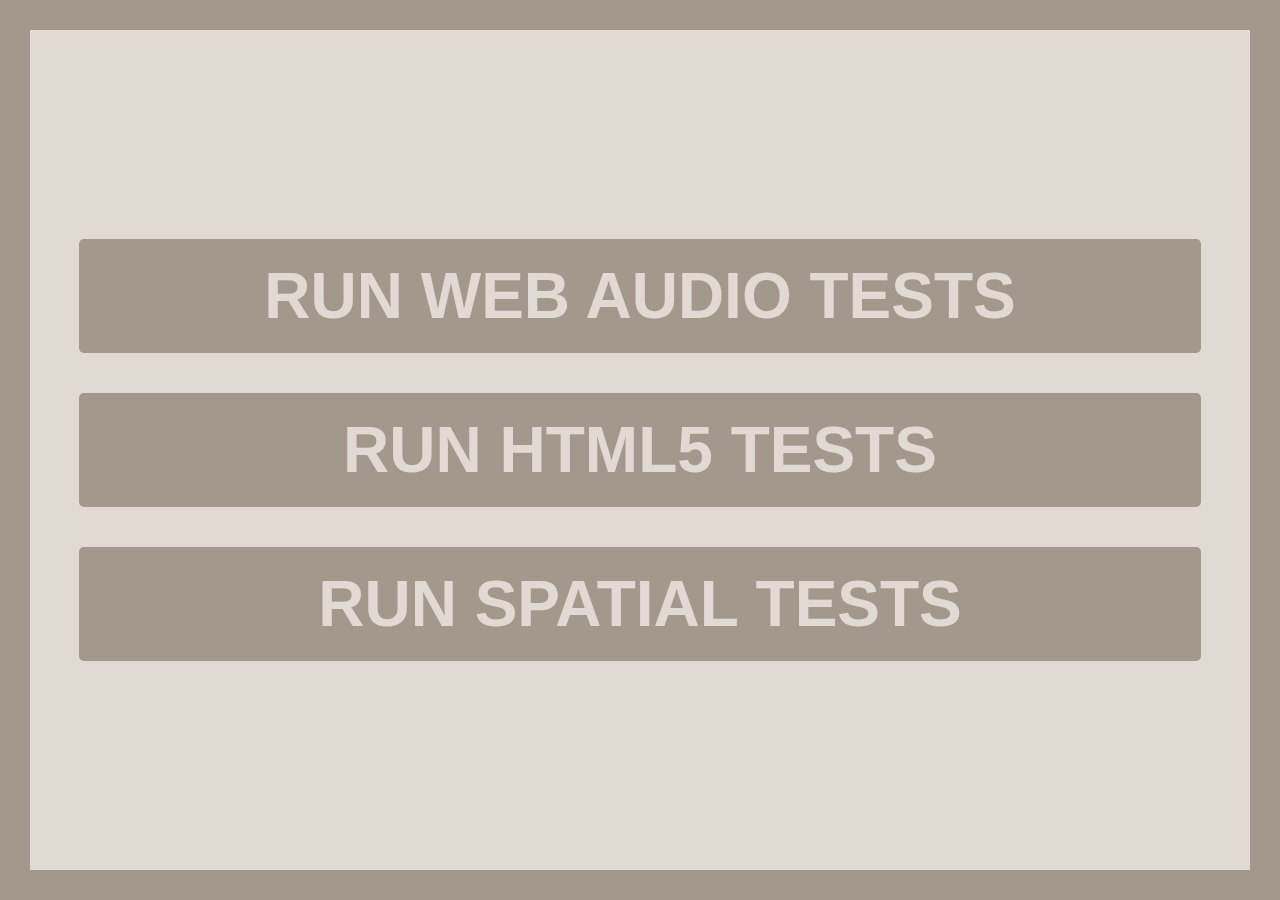
<file: howler.js-master/howler.js-master/tests/index.html>
<!doctype html>
<html lang="en">
<head>
  <meta charset="utf-8">
  <title>Howler.js Tests</title>
  <link rel="stylesheet" href="./css/styles.css">
</head>
<body>
  <div id="container">
    <button class="button" id="webaudio">RUN WEB AUDIO TESTS</button>
    <button class="button" id="html5">RUN HTML5 TESTS</button>
    <button class="button" id="spatial">RUN SPATIAL TESTS</button>
  </div>

  <script>
    document.getElementById('webaudio').onclick = function() {
      window.location = 'core.webaudio.html';
    };

    document.getElementById('html5').onclick = function() {
      window.location = 'core.html5audio.html';
    };

    document.getElementById('spatial').onclick = function() {
      window.location = 'spatial.html';
    };
  </script>
</body>
</html>
</file>
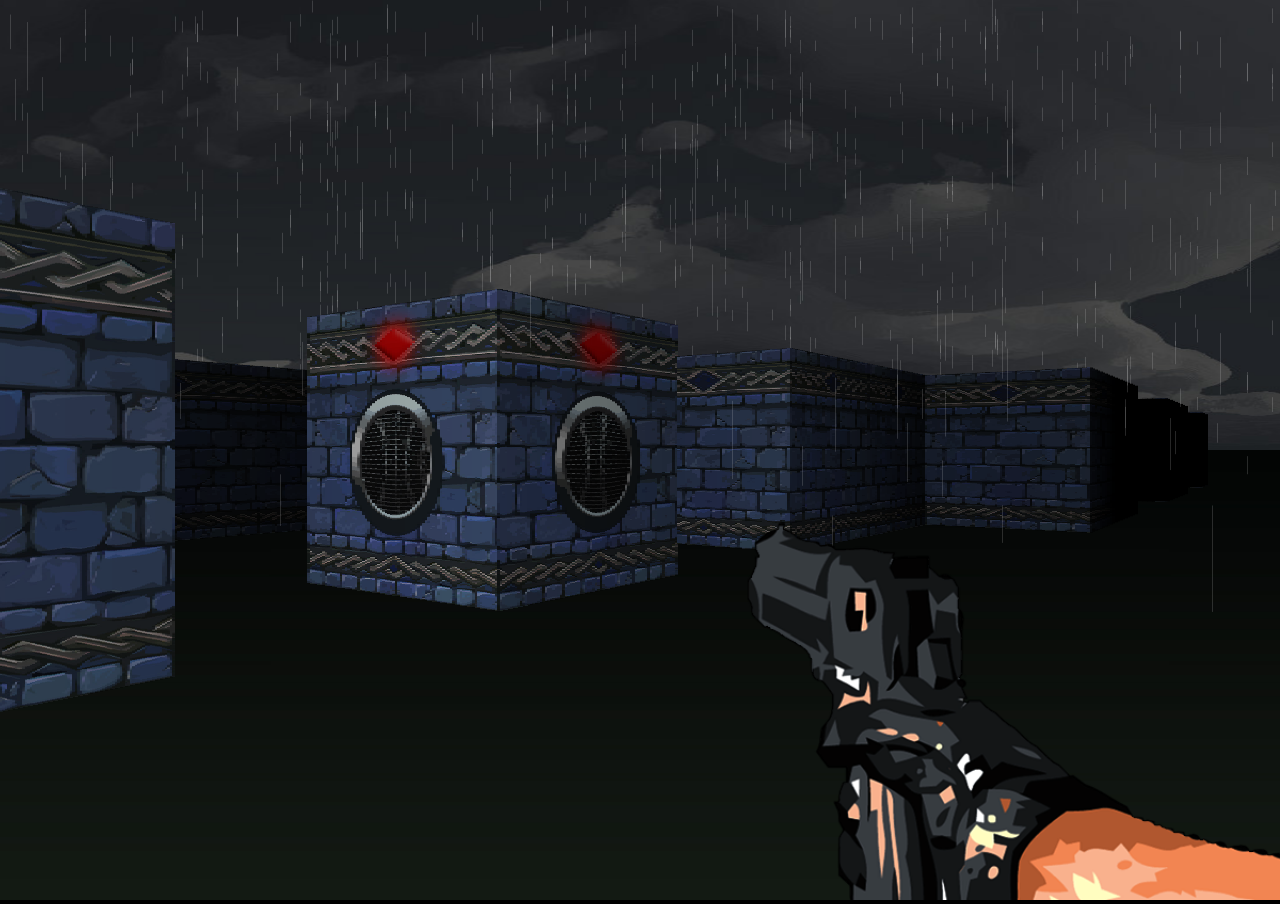
<file: howler.js-master/howler.js-master/examples/3d/index.html>
<!doctype html>
<html lang="en">
<head>
  <meta charset="utf-8">
  <meta name="viewport" content="user-scalable=no">
  <title>Howler.js 3D Spatial Audio</title>
  <link rel="stylesheet" href="./styles.css">
</head>
<body>
  <!-- Game Canvas -->
  <canvas id="canvas" width="1" height="1">

  <!-- Scripts -->
  <script src="../../src/howler.core.js"></script>
  <script src="../../src/plugins/howler.spatial.js"></script>
  <script src="./js/sound.js"></script>
  <script src="./js/player.js"></script>
  <script src="./js/controls.js"></script>
  <script src="./js/texture.js"></script>
  <script src="./js/map.js"></script>
  <script src="./js/camera.js"></script>
  <script src="./js/game.js"></script>
</body>
</html>
</file>
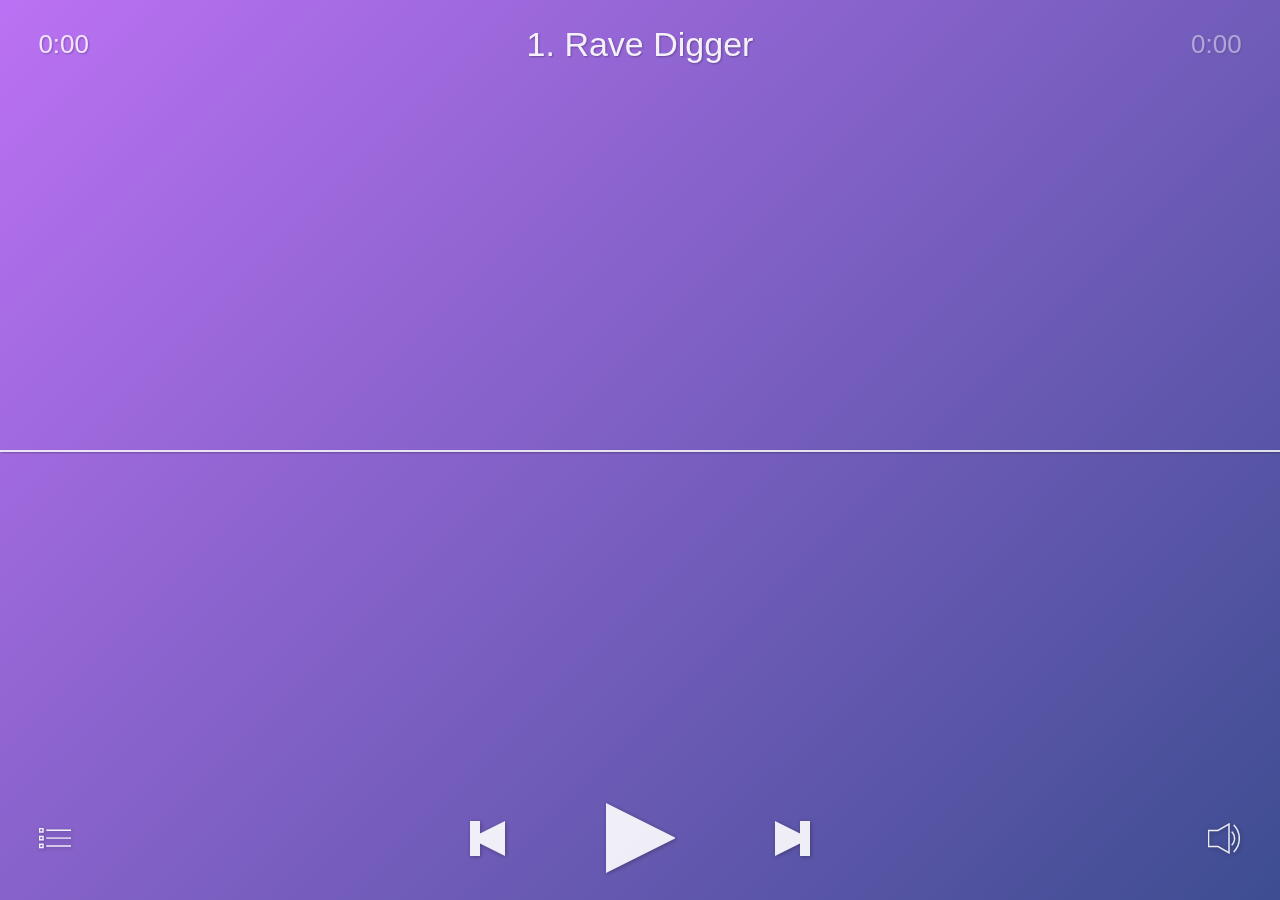
<file: howler.js-master/howler.js-master/examples/player/index.html>
<!doctype html>
<html lang="en">
<head>
  <meta charset="utf-8">
  <meta name="viewport" content="user-scalable=no">
  <title>Howler.js Audio Player</title>
  <link rel="stylesheet" href="./styles.css">
</head>
<body>
  <!-- Top Info -->
  <div id="title">
    <span id="track"></span>
    <div id="timer">0:00</div>
    <div id="duration">0:00</div>
  </div>

  <!-- Controls -->
  <div class="controlsOuter">
    <div class="controlsInner">
      <div id="loading"></div>
      <div class="btn" id="playBtn"></div>
      <div class="btn" id="pauseBtn"></div>
      <div class="btn" id="prevBtn"></div>
      <div class="btn" id="nextBtn"></div>
    </div>
    <div class="btn" id="playlistBtn"></div>
    <div class="btn" id="volumeBtn"></div>
  </div>

  <!-- Progress -->
  <div id="waveform"></div>
  <div id="bar"></div>
  <div id="progress"></div>

  <!-- Playlist -->
  <div id="playlist">
    <div id="list"></div>
  </div>

  <!-- Volume -->
  <div id="volume" class="fadeout">
    <div id="barFull" class="bar"></div>
    <div id="barEmpty" class="bar"></div>
    <div id="sliderBtn"></div>
  </div>

  <!-- Scripts -->
  <script src="../../src/howler.core.js"></script>
  <script src="./siriwave.js"></script>
  <script src="./player.js"></script>
</body>
</html>
</file>
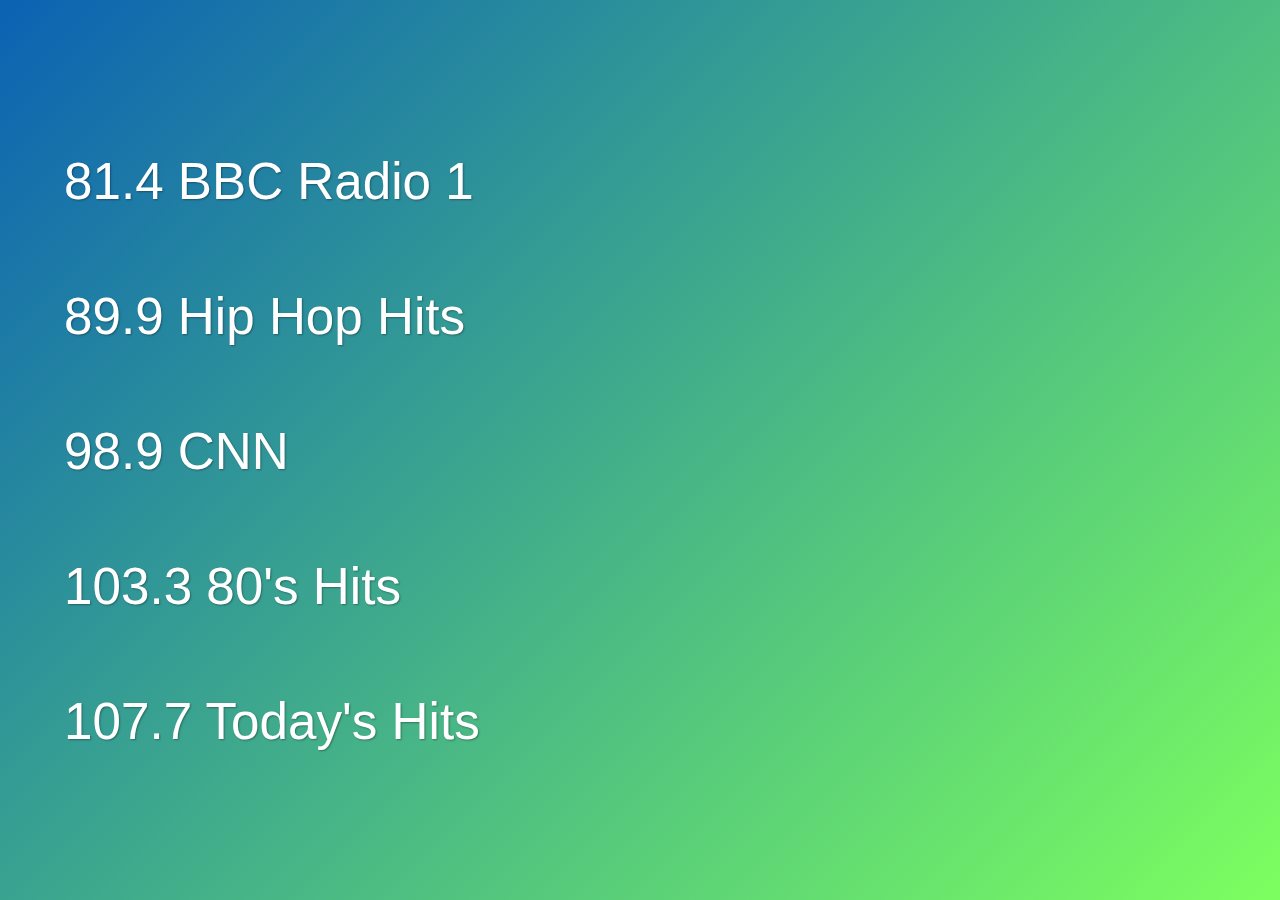
<file: howler.js-master/howler.js-master/examples/radio/index.html>
<!doctype html>
<html lang="en">
<head>
  <meta charset="utf-8">
  <meta name="viewport" content="user-scalable=no">
  <title>Howler.js Radio</title>
  <link rel="stylesheet" href="./styles.css">
</head>
<body>
  <!-- Stations -->
  <div class="padding"></div>
  <div id="station0" class="station">
    <div class="title">
      <div id="title0" class="subtitle"></div>
      <div id="live0" class="live">LIVE</div>
      <div id="playing0" class="playing">
        <div class="rect1"></div>
        <div class="rect2"></div>
        <div class="rect3"></div>
        <div class="rect4"></div>
        <div class="rect5"></div>
      </div>
    </div>
  </div>
  <div id="station1" class="station">
    <div class="title">
      <div id="title1" class="subtitle"></div>
      <div id="live1" class="live">LIVE</div>
      <div id="playing1" class="playing">
        <div class="rect1"></div>
        <div class="rect2"></div>
        <div class="rect3"></div>
        <div class="rect4"></div>
        <div class="rect5"></div>
      </div>
    </div>
  </div>
  <div id="station2" class="station">
    <div class="title">
      <div id="title2" class="subtitle"></div>
      <div id="live2" class="live">LIVE</div>
      <div id="playing2" class="playing">
        <div class="rect1"></div>
        <div class="rect2"></div>
        <div class="rect3"></div>
        <div class="rect4"></div>
        <div class="rect5"></div>
      </div>
    </div>
  </div>
  <div id="station3" class="station">
    <div class="title">
      <div id="title3" class="subtitle"></div>
      <div id="live3" class="live">LIVE</div>
      <div id="playing3" class="playing">
        <div class="rect1"></div>
        <div class="rect2"></div>
        <div class="rect3"></div>
        <div class="rect4"></div>
        <div class="rect5"></div>
      </div>
    </div>
  </div>
  <div id="station4" class="station">
    <div class="title">
      <div id="title4" class="subtitle"></div>
      <div id="live4" class="live">LIVE</div>
      <div id="playing4" class="playing">
        <div class="rect1"></div>
        <div class="rect2"></div>
        <div class="rect3"></div>
        <div class="rect4"></div>
        <div class="rect5"></div>
      </div>
    </div>
  </div>
  <div class="padding"></div>

  <!-- Scripts -->
  <script src="../../src/howler.core.js"></script>
  <script src="./radio.js"></script>
</body>
</html>
</file>
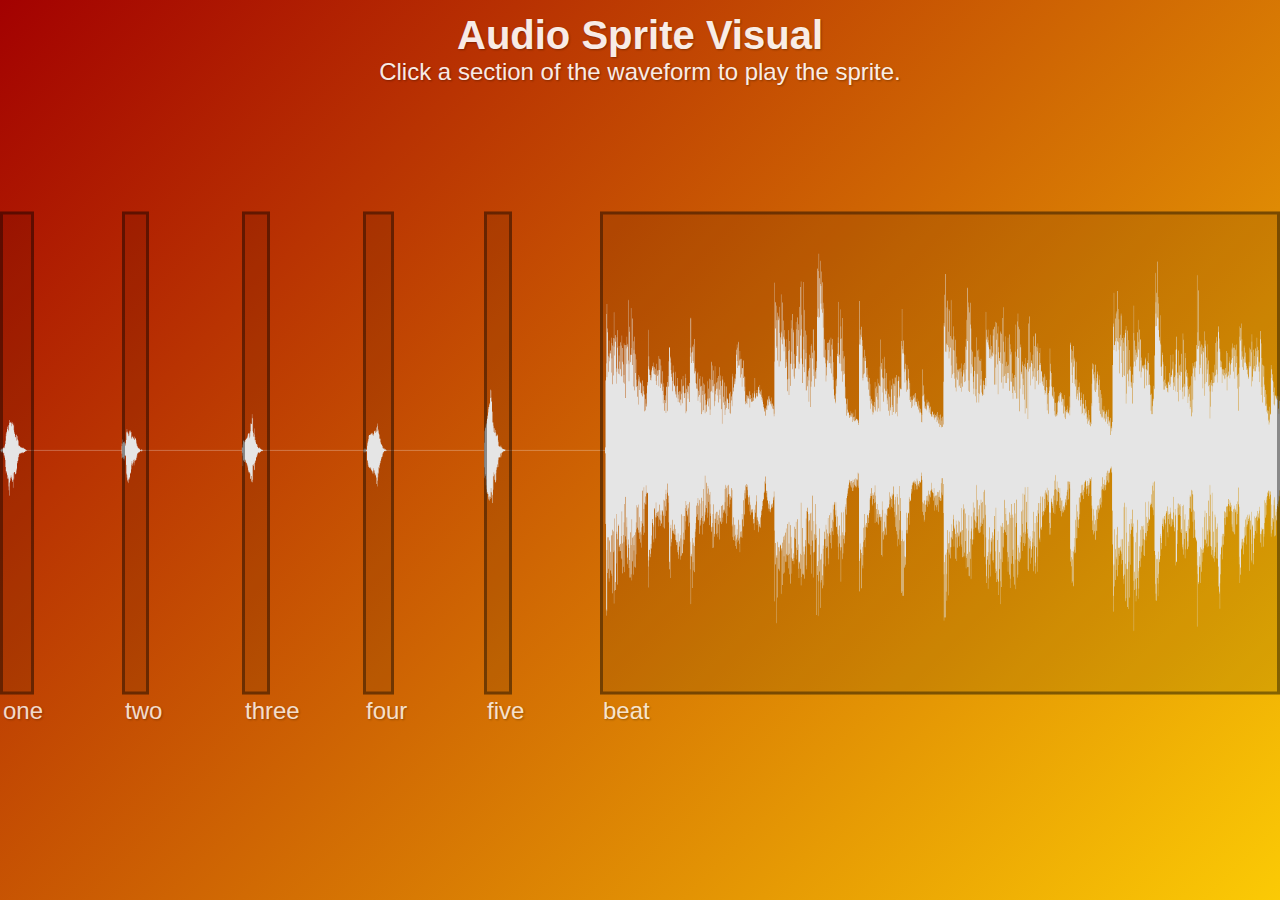
<file: howler.js-master/howler.js-master/examples/sprite/index.html>
<!doctype html>
<html lang="en">
<head>
  <meta charset="utf-8">
  <meta name="viewport" content="user-scalable=no">
  <title>Howler.js Audio Sprite Visual</title>
  <link rel="stylesheet" href="./styles.css">
</head>
<body>
  <!-- Top Info -->
  <div class="instructions">
    <span class="title">Audio Sprite Visual</span><br>
    <span class="description">Click a section of the waveform to play the sprite.</span>
  </div>

  <!-- Waveform -->
  <div id="waveform"></div>

  <!-- Sprite Click Areas -->
  <div class="sprites">
    <div id="sprite0" class="sprite">
      <div class="sprite-label">one</div>
    </div>
    <div id="sprite1" class="sprite">
      <div class="sprite-label">two</div>
    </div>
    <div id="sprite2" class="sprite">
      <div class="sprite-label">three</div>
    </div>
    <div id="sprite3" class="sprite">
      <div class="sprite-label">four</div>
    </div>
    <div id="sprite4" class="sprite">
      <div class="sprite-label">five</div>
    </div>
    <div id="sprite5" class="sprite">
      <div class="sprite-label">beat</div>
    </div>
  </div>

  <!-- Scripts -->
  <script src="../../src/howler.core.js"></script>
  <script src="./sprite.js"></script>
</body>
</html>
</file>
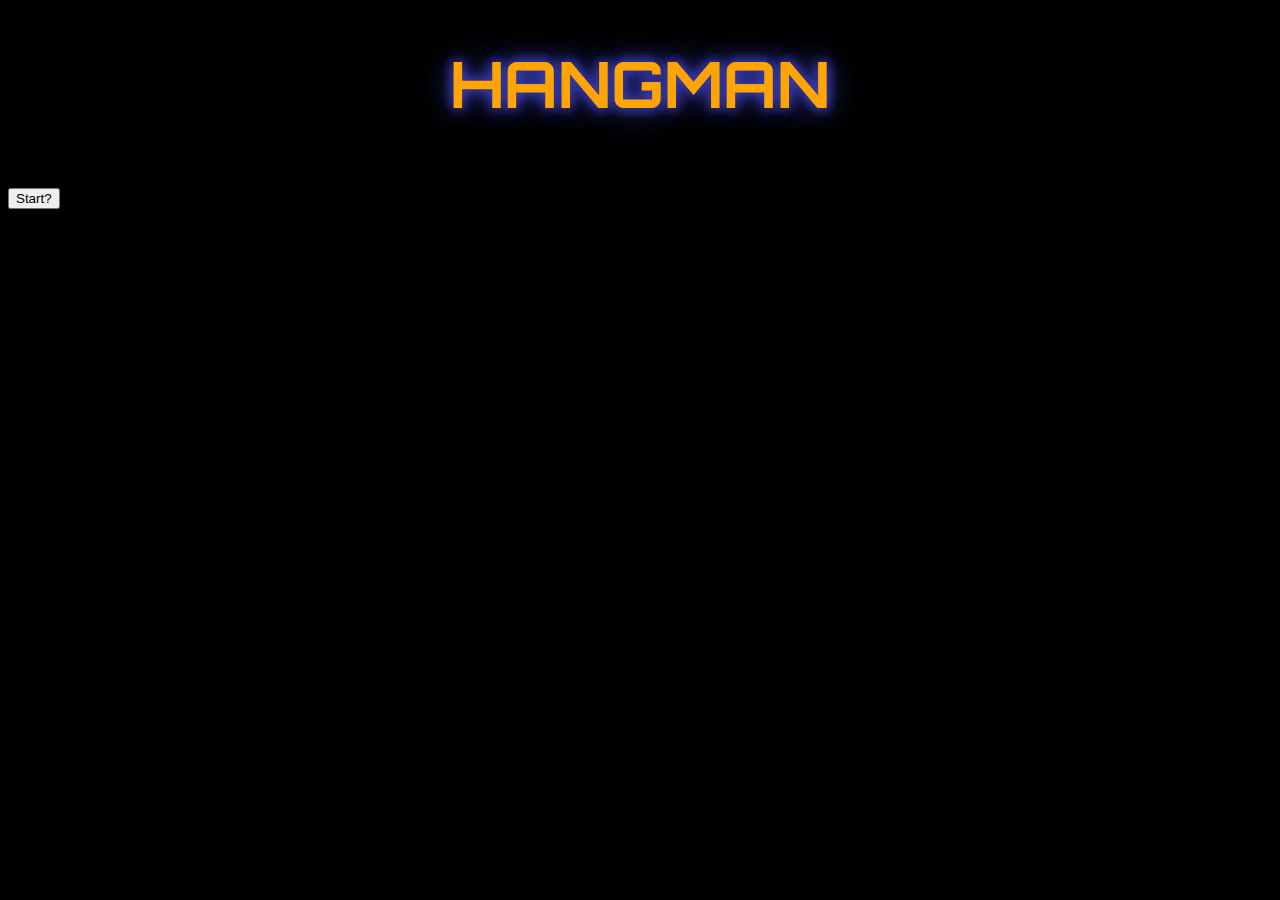
<file: startScreen.html>
<!DOCTYPE html>
<html>
    <head>
        <title>Word Guess Game</title>
        <link rel="stylesheet" href="assets/css/style.css">
        <link href="https://fonts.googleapis.com/css?family=Orbitron:400,900|Righteous&display=swap" rel="stylesheet">
        <!-- <link rel="stylesheet" href="https://stackpath.bootstrapcdn.com/bootstrap/4.3.1/css/bootstrap.min.css"> -->
    </head>

    <body  class="startPage">
        <h1>HANGMAN</h1>

        <div class="playerOne">
            Player One
        </div>

        <div>
            <a href="index.html"><button><span class="blinking">Start?</span></button></a>
        </div>
    </body>
</html>
</file>
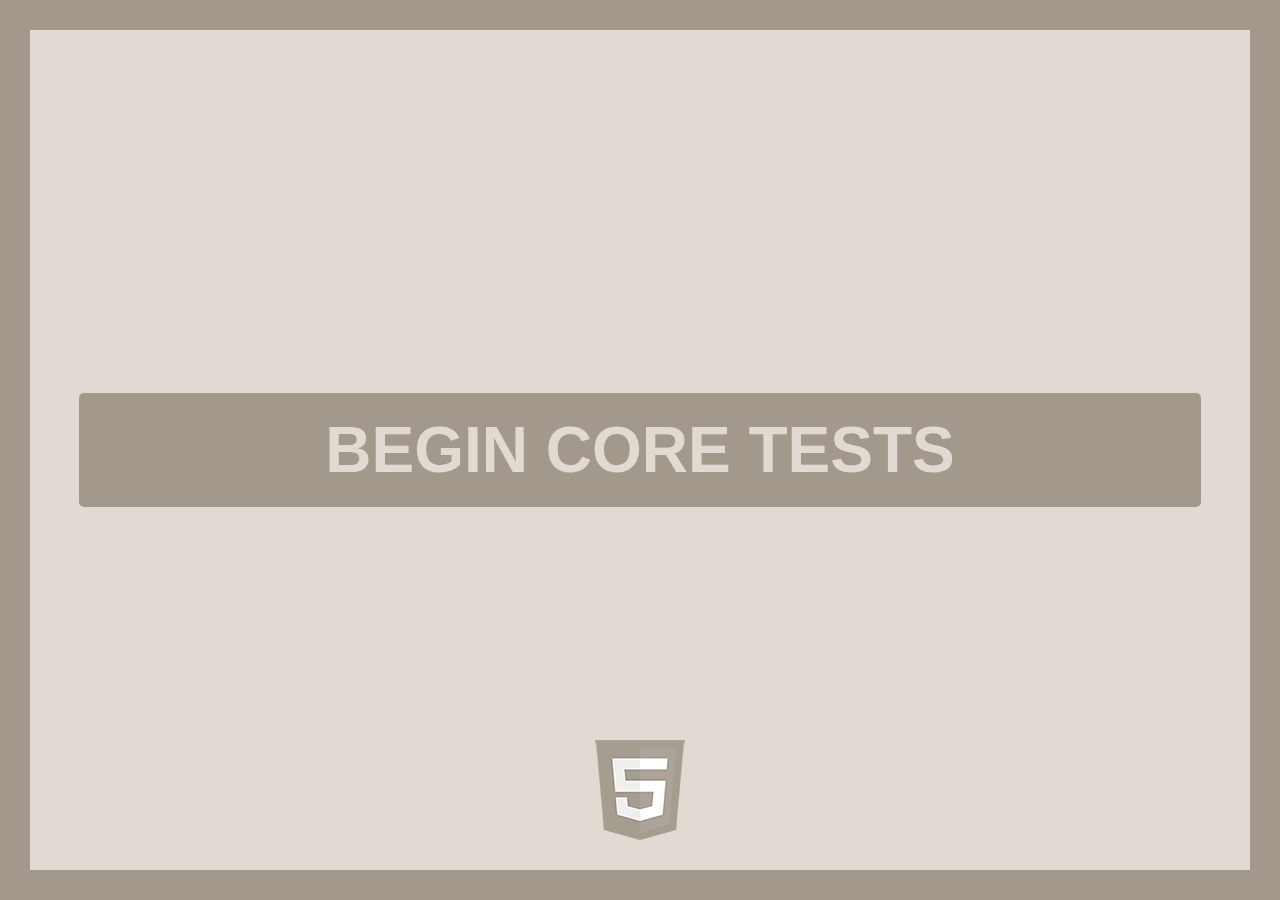
<file: howler.js-master/howler.js-master/tests/core.html5audio.html>
<!doctype html>
<html lang="en">
<head>
  <meta charset="utf-8">
  <title>Howler.js Core HTML5 Audio Tests</title>
  <link rel="stylesheet" href="./css/styles.css">
</head>
<body>
  <div id="container">
    <div id="label"></div>
    <button class="button" id="start" disabled>LOADING...</button>
    <div id="logo"></div>
  </div>
  <script src="../src/howler.core.js"></script>
  <script src="./js/core.html5audio.js"></script>
</body>
</html>
</file>
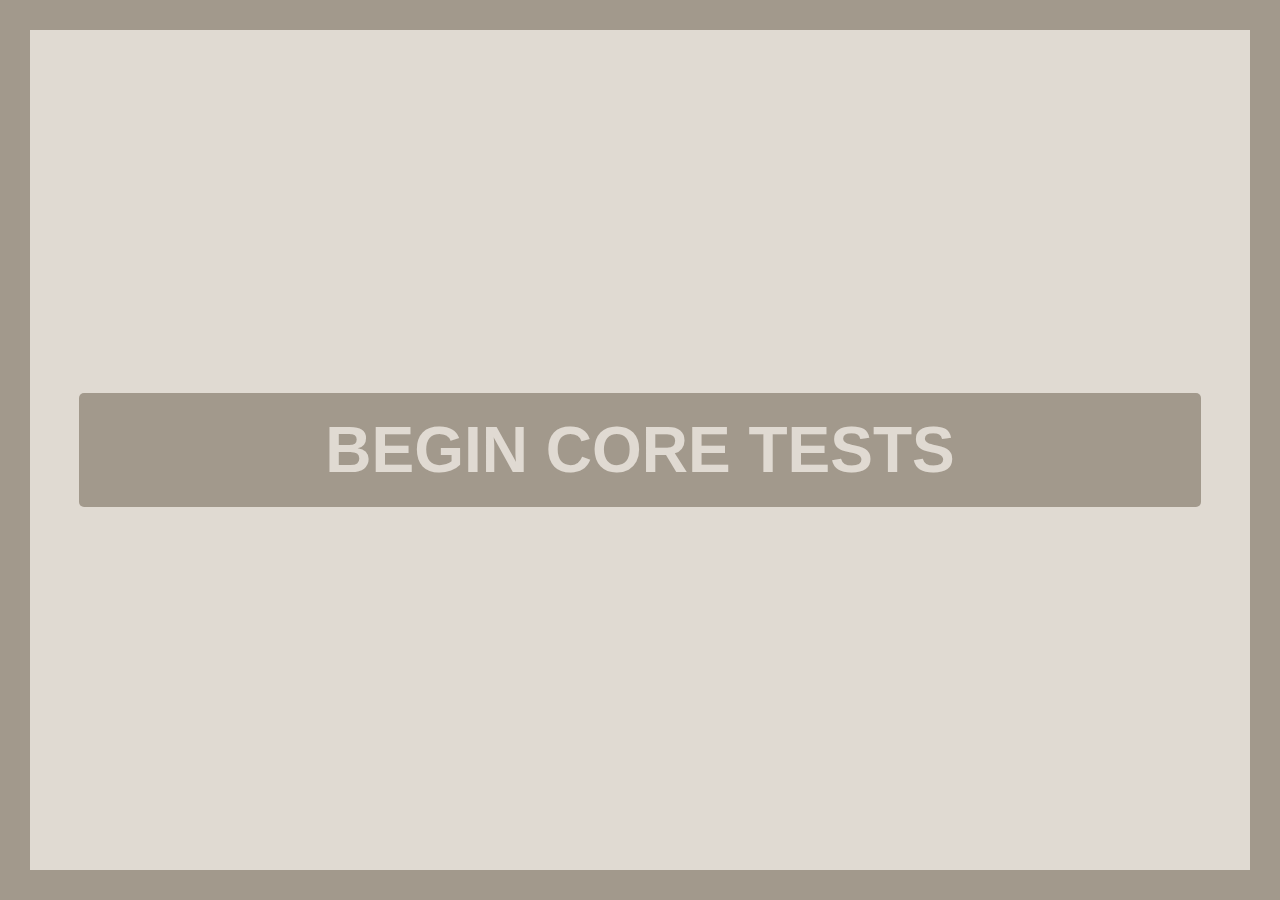
<file: howler.js-master/howler.js-master/tests/core.webaudio.html>
<!doctype html>
<html lang="en">
<head>
  <meta charset="utf-8">
  <title>Howler.js Core Web Audio Tests</title>
  <link rel="stylesheet" href="./css/styles.css">
</head>
<body>
  <div id="container">
    <div id="label"></div>
    <button class="button" id="start" disabled>LOADING...</button>
  </div>
  <script src="../src/howler.core.js"></script>
  <script src="./js/core.webaudio.js"></script>
</body>
</html>
</file>
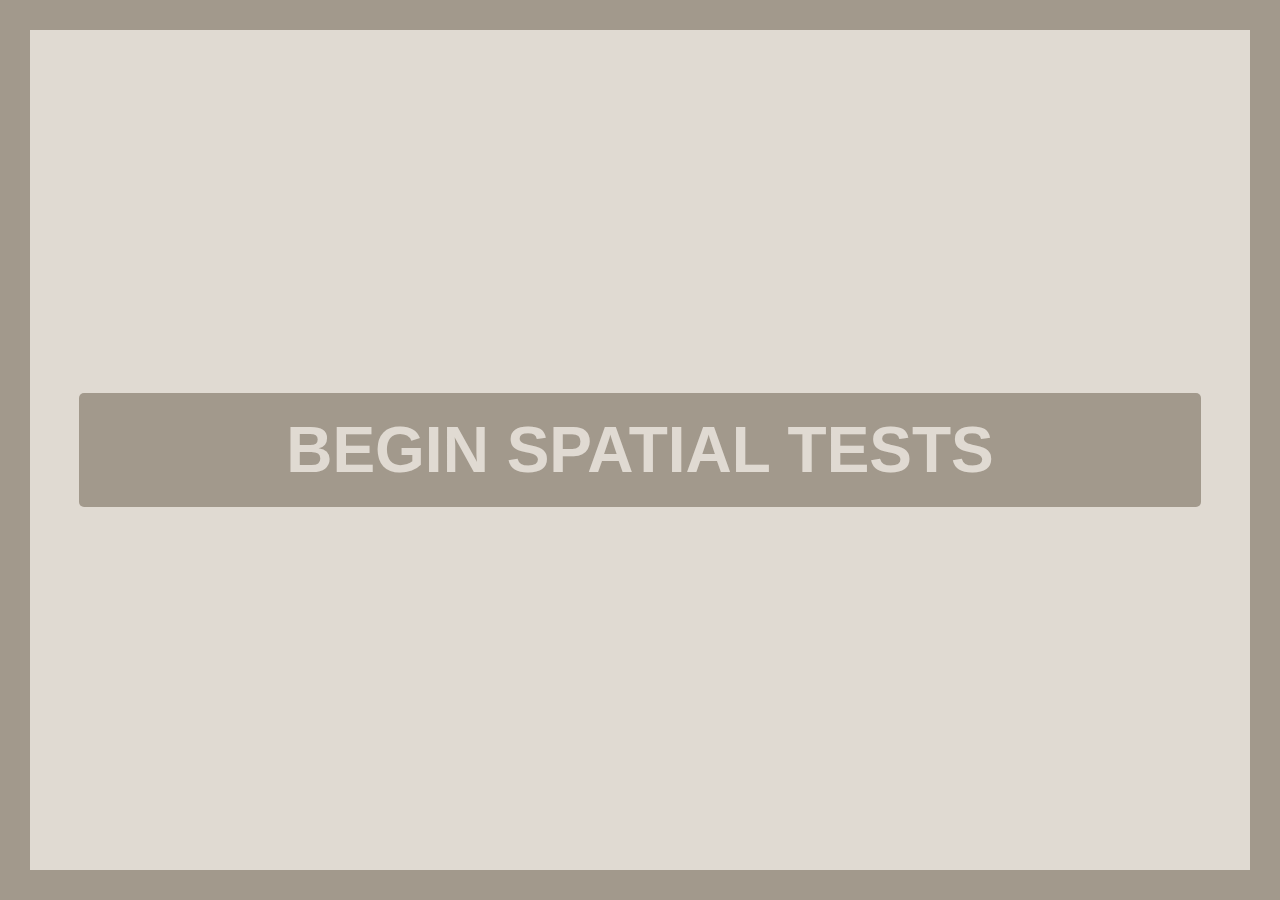
<file: howler.js-master/howler.js-master/tests/spatial.html>
<!doctype html>
<html lang="en">
<head>
  <meta charset="utf-8">
  <title>Howler.js Spatial Plugin Tests</title>
  <link rel="stylesheet" href="./css/styles.css">
</head>
<body>
  <div id="container">
    <div id="label"></div>
    <button class="button" id="start" disabled>LOADING...</button>
  </div>
  <script src="../src/howler.core.js"></script>
  <script src="../src/plugins/howler.spatial.js"></script>
  <script src="./js/spatial.js"></script>
</body>
</html>
</file>
<file: howler.js-master/howler.js-master/tests/css/styles.css>
html {
  width: 100%;
  height: 100%;  
  overflow: hidden;
  padding: 0;
  margin: 0;
  outline: 0;
}

body {
  width: 100%;
  height: 100%;
  overflow: hidden;
  background: #e0dad2;
  border: 30px solid #a2998c;
  margin: 0;
  padding: 0;
  outline: 0;
  font-family: 'Lucida Grande', Arial;
  font-weight: bold;
  font-size: 50px;
  font-size: 7vw;
  color: #a2998c;
  -moz-box-sizing: border-box;
  -webkit-box-sizing: border-box;
  box-sizing: border-box;
  -moz-user-select: none;
  -webkit-user-select: none;
  user-select: none;
  cursor: default;
}

/* Main Components */
#container {
  width: 100%;
  height: 100%;
  text-align: center;
}
.button{
  background: #a2998c;
  border: none;
  outline: 0;
  padding: 20px 50px;
  margin: 0;
  font-family: 'Lucida Grande', Arial;
  font-weight: bold;
  font-size: 40px;
  font-size: 5vw;
  color: #e0dad2;
  border-radius: 5px;
  width: 92%;
  margin: 20px 0;
}
.button:hover {
  background: #91887b;
  cursor: pointer;
}
.button[disabled] {
  pointer-events: none;
  opacity: 0.5;
}
#logo {
  background-image: url('[data-uri]');
  width: 100px;
  height: 100px;
  position: absolute;
  bottom: 60px;
  left: 50%;
  margin: 0 -50px 0 -50px;
}

/* index.html */
#container {
  display: -webkit-box;
  display: -ms-flexbox;
  display: -webkit-flex;
  display: flex;
  -webkit-flex-direction: column;
  -webkit-box-direction: column;
  -ms-flex-direction: column;
  flex-direction: column;
  -webkit-justify-content: center;
  -webkit-box-pack: center;
  -ms-flex-pack: center;
  justify-content: center;
  -webkit-box-align: center;
  -webkit-align-items: center;
  -ms-flex-align: center;
  align-items: center;
}

@media screen and (max-height: 400px) {
  .button {
    padding: 5px;
  }
}
</file>
<file: howler.js-master/howler.js-master/examples/3d/styles.css>
html {
  width: 100%;
  height: 100%;  
  overflow: hidden;
  padding: 0;
  margin: 0;
  outline: 0;
}

body {
  width: 100%;
  height: 100%;
  padding: 0;
  margin: 0;
  overflow: hidden;
  background: #000;
  -webkit-user-select: none;
  user-select: none;
  -webkit-tap-highlight-color: rgba(255, 255, 255, 0);
}

#canvas {
  width: 100%;
  height: 100%;
}
</file>
<file: howler.js-master/howler.js-master/examples/player/styles.css>
html {
  width: 100%;
  height: 100%;  
  overflow: hidden;
  padding: 0;
  margin: 0;
  outline: 0;
}

body {
  width: 100%;
  height: 100%;
  padding: 0;
  margin: 0;
  overflow: hidden;
  background: #bb71f3;
  background: -moz-linear-gradient(-45deg, #bb71f3 0%, #3d4d91 100%);
  background: -webkit-linear-gradient(-45deg, #bb71f3 0%, #3d4d91 100%);
  background: linear-gradient(135deg, #bb71f3 0%, #3d4d91 100%);
  filter: progid:DXImageTransform.Microsoft.gradient(startColorstr='#bb71f3', endColorstr='#3d4d91', GradientType=1);
  font-family: "Helvetica Neue", "Futura", "Trebuchet MS", Arial;
  -webkit-user-select: none;
  user-select: none;
  -webkit-tap-highlight-color: rgba(255, 255, 255, 0);
}

/* Top Info */
#title {
  position: absolute;
  width: 100%;
  top: 3%;
  line-height: 34px;
  height: 34px;
  text-align: center;
  font-size: 34px;
  opacity: 0.9;
  font-weight: 300;
  color: #fff;
  text-shadow: 1px 1px 2px rgba(0, 0, 0, 0.33);
}
#timer {
  position: absolute;
  top: 0;
  left: 3%;
  text-align: left;
  font-size: 26px;
  opacity: 0.9;
  font-weight: 300;
  color: #fff;
  text-shadow: 1px 1px 2px rgba(0, 0, 0, 0.33);
}
#duration {
  position: absolute;
  top: 0;
  right: 3%;
  text-align: right;
  font-size: 26px;
  opacity: 0.5;
  font-weight: 300;
  color: #fff;
  text-shadow: 1px 1px 2px rgba(0, 0, 0, 0.33);
}

/* Controls */
.controlsOuter {
  position: absolute;
  width: 100%;
  height: 70px;
  bottom: 3%;
}
.controlsInner {
  position: absolute;
  width: 340px;
  height: 70px;
  left: 50%;
  margin: 0 -170px;
}
.btn {
  position: absolute;
  cursor: pointer;
  opacity: 0.9;
  -webkit-filter: drop-shadow(1px 1px 2px rgba(0, 0, 0, 0.33));
  filter: drop-shadow(1px 1px 2px rgba(0, 0, 0, 0.33));
  -webkit-user-select: none;
  user-select: none;
}
.btn:hover {
  opacity: 1;
}
#playBtn {
  background-image: url('[data-uri]');
  width: 69px;
  height: 70px;
  left: 50%;
  margin: auto -34.5px;
}
#pauseBtn {
  background-image: url('[data-uri]');
  width: 69px;
  height: 70px;
  left: 50%;
  margin: auto -34.5px;
  display: none;
}
#prevBtn {
  background-image: url('[data-uri]');
  width: 35px;
  height: 35px;
  left: 0;
  top: 50%;
  margin: -17.5px auto;
}
#nextBtn {
  background-image: url('[data-uri]');
  width: 35px;
  height: 35px;
  right: 0;
  top: 50%;
  margin: -17.5px auto;
}
#playlistBtn {
  background-image: url('[data-uri]');
  width: 35px;
  height: 35px;
  top: 50%;
  left: 3%;
  margin: -17.5px auto;
}
#volumeBtn {
  background-image: url('[data-uri]');
  width: 35px;
  height: 35px;
  top: 50%;
  right: 3%;
  margin: -17.5px auto;
}

/* Progress */
#waveform {
  width: 100%;
  height: 30%;
  position: absolute;
  left: 0;
  top: 50%;
  margin: -15% auto;
  display: none;
  cursor: pointer;
  opacity: 0.8;
  -webkit-user-select: none;
  user-select: none;
}
#waveform:hover {
  opacity: 1;
}
#bar {
  position: absolute;
  top: 50%;
  left: 0;
  width: 100%;
  height: 2px;
  background-color: rgba(255, 255, 255, 0.9);
  box-shadow: 1px 1px 2px rgba(0, 0, 0, 0.33);
  opacity: 0.9;
}
#progress {
  position: absolute;
  top: 0;
  left: 0;
  width: 0%;
  height: 100%;
  background-color: rgba(0, 0, 0, 0.1);
  z-index: -1;
}

/* Loading */
#loading {
  position: absolute;
  left: 50%;
  top: 50%;
  margin: -35px;
  width: 70px;
  height: 70px;
  background-color: #fff;
  border-radius: 100%;  
  -webkit-animation: sk-scaleout 1.0s infinite ease-in-out;
  animation: sk-scaleout 1.0s infinite ease-in-out;
  display: none;
}
@-webkit-keyframes sk-scaleout {
  0% { -webkit-transform: scale(0) }
  100% {
    -webkit-transform: scale(1.0);
    opacity: 0;
  }
}
@keyframes sk-scaleout {
  0% { 
    -webkit-transform: scale(0);
    transform: scale(0);
  } 100% {
    -webkit-transform: scale(1.0);
    transform: scale(1.0);
    opacity: 0;
  }
}

/* Plylist */
#playlist {
  width: 100%;
  height: 100%;
  position: absolute;
  top: 0;
  left: 0;
  background-color: rgba(0, 0, 0, 0.5);
  display: none;
}
#list {
  width: 100%;
  height: 100%;
  position: absolute;
  top: 0;
  left: 0;
  display: -webkit-box;
  display: -ms-flexbox;
  display: flex;
  -webkit-box-orient: vertical;
  -webkit-box-direction: normal;
  -ms-flex-direction: column;
  flex-direction: column;
  -webkit-box-pack: center;
  -ms-flex-pack: center;
  justify-content: center;
  -webkit-box-align: center;
  -ms-flex-align: center;
  align-items: center;
}
.list-song {
  width: 100%;
  height: 120px;
  font-size: 50px;
  line-height: 120px;
  text-align: center;
  font-weight: bold;
  color: #fff;
  text-shadow: 1px 1px 2px rgba(0, 0, 0, 0.33);
}
.list-song:hover {
  background-color: rgba(255, 255, 255, 0.1);
  cursor: pointer;
}

/* Volume */
#volume {
  width: 100%;
  height: 100%;
  position: absolute;
  top: 0;
  left: 0;
  background-color: rgba(0, 0, 0, 0.5);
  touch-action: none;
  -webkit-user-select: none;
  -webkit-tap-highlight-color: rgba(0, 0, 0, 0);
  display: none;
}
.bar {
  position: absolute;
  top: 50%;
  left: 5%;
  margin: -5px auto;
  height: 10px;
  background-color: rgba(255, 255, 255, 0.9);
  box-shadow: 1px 1px 2px rgba(0, 0, 0, 0.33);
}
#barEmpty {
  width: 90%;
  opacity: 0.5;
  box-shadow: none;
  cursor: pointer;
}
#barFull {
  width: 90%;
}
#sliderBtn {
  width: 50px;
  height: 50px;
  position: absolute;
  top: 50%;
  left: 93.25%;
  margin: -25px auto;
  background-color: rgba(255, 255, 255, 0.8);
  box-shadow: 1px 1px 5px rgba(0, 0, 0, 0.33);
  border-radius: 25px;
  cursor: pointer;
}

/* Fade-In */
.fadeout {
  webkit-animation: fadeout 0.5s;
  -ms-animation: fadeout 0.5s;
  animation: fadeout 0.5s;
}
.fadein {
  webkit-animation: fadein 0.5s;
  -ms-animation: fadein 0.5s;
  animation: fadein 0.5s;
}
@keyframes fadein {
  from { opacity: 0; }
  to   { opacity: 1; }
}
@-webkit-keyframes fadein {
  from { opacity: 0; }
  to   { opacity: 1; }
}
@-ms-keyframes fadein {
  from { opacity: 0; }
  to   { opacity: 1; }
}
@keyframes fadeout {
  from { opacity: 1; }
  to   { opacity: 0; }
}
@-webkit-keyframes fadeout {
  from { opacity: 1; }
  to   { opacity: 0; }
}
@-ms-keyframes fadeout {
  from { opacity: 1; }
  to   { opacity: 0; }
}
</file>
<file: howler.js-master/howler.js-master/examples/radio/styles.css>
html {
  width: 100%;
  height: 100%;  
  overflow: hidden;
  padding: 0;
  margin: 0;
  outline: 0;
}

body {
  width: 100%;
  height: 100%;
  padding: 0;
  margin: 0;
  overflow: hidden;
  background: #0b62b3;
  background: -moz-linear-gradient(-45deg, #0b62b3 0%, #7dff5f 100%);
  background: -webkit-linear-gradient(-45deg, #0b62b3 0%, #7dff5f 100%);
  background: linear-gradient(135deg, #0b62b3 0%, #7dff5f 100%);
  filter: progid:DXImageTransform.Microsoft.gradient(startColorstr='#0b62b3', endColorstr='#7dff5f', GradientType=1);
  font-family: "Helvetica Neue", "Futura", "Trebuchet MS", Arial;
  -webkit-user-select: none;
  user-select: none;
  -webkit-tap-highlight-color: rgba(255, 255, 255, 0);
}

/* Stations */
.padding {
  width: 100%;
  height: 12.5%;
}
.station {
  position: relative;
  width: 100%;
  height: 15%;
  display: -webkit-box;
  display: -ms-flexbox;
  display: -webkit-flex;
  display: flex;
  -webkit-flex-direction: column;
  -webkit-box-direction: column;
  -ms-flex-direction: column;
  flex-direction: column;
  -webkit-justify-content: center;
  -webkit-box-pack: center;
  -ms-flex-pack: center;
  justify-content: center;
  padding-left: 5%;
  cursor: pointer;
  box-sizing: border-box;
}
.station:hover {
  background-color: rgba(255, 255, 255, 0.1);
}
.title {
  font-size: 4vw;
  line-height: 4vw;
  font-weight: 300;
  color: #fff;
  text-shadow: 1px 1px 2px rgba(0, 0, 0, 0.33);
}
.subtitle {
  display: inline-block;
  vertical-align: middle;
}
.live {
  width: 8vw;
  height: 3vw;
  background-color: #cc1919;
  border-radius: 3px;
  font-weight: bold;
  color: #fff;
  font-size: 2.25vw;
  line-height: 3vw;
  display: inline-block;
  text-align: center;
  opacity: 0;
  text-shadow: none;
}

/* Playing Animation */
.playing {
  position: absolute;
  right: 5%;
  top: 50%;
  margin: -20px auto;
  width: 50px;
  height: 40px;
  text-align: center;
  font-size: 10px;
  -webkit-transition: all 0.2s ease;
  transition: all 0.2s ease;
  display: none;
}
.playing > div {
  background-color: #fff;
  height: 100%;
  width: 6px;
  display: inline-block;
  -webkit-transition: all 0.2s ease;
  transition: all 0.2s ease;
  -webkit-animation: wavy 1s ease infinite forwards;
  animation: wavy 1s ease infinite forwards;
  -webkit-transform-origin: 50% 50%;
  transform-origin: 50% 50%;
  box-shadow: 1px 1px 2px rgba(0, 0, 0, 0.33);
}
.playing .rect2 {
  -webkit-animation-delay: 0.25s;
  animation-delay: 0.25s;
}
.playing .rect3 {
  -webkit-animation-delay: 0.5s;
  animation-delay: 0.5s;
}
.playing .rect4 {
  -webkit-animation-delay: 0.75s;
  animation-delay: 0.75s;
}
.playing .rect5 {
  -webkit-animation-delay: 1.0s;
  animation-delay: 1.0s;
}
@-webkit-keyframes wavy {
  0% {
    -webkit-transform: scaleY(1);
    transform: scaleY(1);
  }
  50% {
    -webkit-transform: scaleY(0.6);
    transform: scaleY(0.6);
  }
  100% {
    -webkit-transform: scaleY(1);
    transform: scaleY(1);
  }
}
@keyframes wavy {
  0% {
    -webkit-transform: scaleY(1);
    transform: scaleY(1);
  }
  50% {
    -webkit-transform: scaleY(0.6);
    transform: scaleY(0.6);
  }
  100% {
    -webkit-transform: scaleY(1);
    transform: scaleY(1);
  }
}
</file>
<file: howler.js-master/howler.js-master/examples/sprite/styles.css>
html {
  width: 100%;
  height: 100%;  
  overflow: hidden;
  padding: 0;
  margin: 0;
  outline: 0;
}

body {
  width: 100%;
  height: 100%;
  font-size: 100%;
  padding: 0;
  margin: 0;
  overflow: hidden;
  background: #a30101;
  background: -moz-linear-gradient(-45deg, #a30101 0%, #fbca05 100%);
  background: -webkit-linear-gradient(-45deg, #a30101 0%, #fbca05 100%);
  background: linear-gradient(135deg, #a30101 0%, #fbca05 100%);
  filter: progid:DXImageTransform.Microsoft.gradient(startColorstr='#a30101', endColorstr='#fbca05', GradientType=1);
  font-family: "Helvetica Neue", "Futura", "Trebuchet MS", Arial;
  -webkit-user-select: none;
  user-select: none;
  -webkit-tap-highlight-color: rgba(255, 255, 255, 0);
}

/* Top Info */
.instructions {
  width: 100%;
  text-align: center;
  margin-top: 1%;
}
.title {
  font-size: 2.5em;
  opacity: 0.9;
  font-weight: 600;
  color: #fff;
  text-shadow: 1px 1px 2px rgba(0, 0, 0, 0.33);
}
.description {
  font-size: 1.5em;
  opacity: 0.9;
  font-weight: 300;
  color: #fff;
  text-shadow: 1px 1px 2px rgba(0, 0, 0, 0.33);
}

/* Waveform */
#waveform {
  background-image: url('[data-uri]');
  background-size: contain;
  background-repeat: no-repeat;
  background-position: center center;
  width: 100%;
  height: 100%;
  position: absolute;
  top: 0;
  left: 0;
}

/* Sprites */
.sprites {
  position: absolute;
  top: 50%;
  width: 100%;
  height: 53%;
  transform: translate(0, -50%);
  -ms-transform: translate(0, -50%);
  -webkit-transform: translate(0, -50%);
}
.progress {
  position: absolute;
  top: 0;
  left: 0;
  height: 100%;
  background-color: rgba(0, 0, 0, 0.1);
  width: 0;
}
.sprite {
  position: absolute;
  top: 0;
  background-color: rgba(0, 0, 0, 0.1);
  border: 3px solid rgba(0, 0, 0, 0.4);
  height: 100%;
  width: 0;
}
.sprite:hover {
  background-color: rgba(0, 0, 0, 0.2);
  cursor: pointer;
}
#sprite0 {
  left: 0;
}
#sprite1 {
  left: 0;
}
#sprite2 {
  left: 0;
}
#sprite3 {
  left: 0;
}
#sprite4 {
  left: 0;
}
#sprite5 {
  right: 0;
}
.sprite-label {
  font-size: 1.5em;
  opacity: 0.8;
  font-weight: 300;
  color: #fff;
  text-shadow: 1px 1px 2px rgba(0, 0, 0, 0.33);
  position: absolute;
  bottom: -33px;
  left: 0;
}

@media screen and (max-height: 480px), screen and (max-width: 670px) {
  body {
    font-size: 75%;
  }
}
</file>
<file: assets/css/style.css>
/* Colour Swatches 
rgb(154, 219, 232) blue
rgb(68, 0, 153) purple
rgb(199, 36, 177) pink*/
@import url(https://fonts.googleapis.com/css?family=Mr+Dafoe);

body {
    background-color: black;
    font-family: 'Orbitron', sans-serif;
}

h1 {
    font-size: 4em;
    color: rgb(255, 164, 0);
    text-align: center;
    text-shadow: 0 0 0.5em rgb(59, 63, 182), 0 0 0.2em rgb(59, 63, 182),
        0 0 0.2em rgb(59, 63, 182);
}

p {
    color: rgb(255, 164, 0);
}

/* Pink Dotted Border */
.container {
    padding: 20px;
    width: 600px;
    height: 300px;
    margin: 20px auto;
    border: rgb(59, 63, 182) 4px dotted;
    animation: glowBackground 3s infinite;
}

/* Blinking */
#blinking {
    animation: blinkingText .9s infinite;
}

@keyframes blinkingText {
    0% {
        color: rgb(255, 164, 0);
    }

    50% {
        color:
            transparent;
    }

    100% {
        color: rgb(255, 164, 0);
    }
}

/* PRESS ANY KEY TO GET STARTED */
.hide {
    display: none;
}

/* Colour of Font */
#quote,
.word {
    color: rgb(255, 164, 0);
    text-align: center;
}

/* Container Pulsing Glow */
@keyframes glowBackground {
    0% {
        box-shadow: 0px 0px 100px 0px rgba(59, 63, 182, .15);
    }

    65% {
        box-shadow: 0px 0px 100px 35px rgba(59, 63, 182, .75);
    }

    100% {
        box-shadow: 0px 0px 100px 0px rgba(59, 63, 182, .15);
    }
}

/* Letters Already Guessed */
.guessed {
    opacity: .2;
}

/* Correct Word Pop-Up */
#previousWords {
    position: relative;
    margin: 0px;
    font-family: 'Mr Dafoe', cursive;
    font-size: 140px;
    color: rgb(59, 63, 182);
    transform: rotate(-15deg);
    -ms-transform: rotate(-15deg);
    /* IE 9 */
    -webkit-transform: rotate(-15deg);
    /* Safari and Chrome */
    margin-left: 170px;
    margin-top: -435px;
    -webkit-filter: drop-shadow(2px 2px 20px black);
    z-index: 20;
}
</file>
